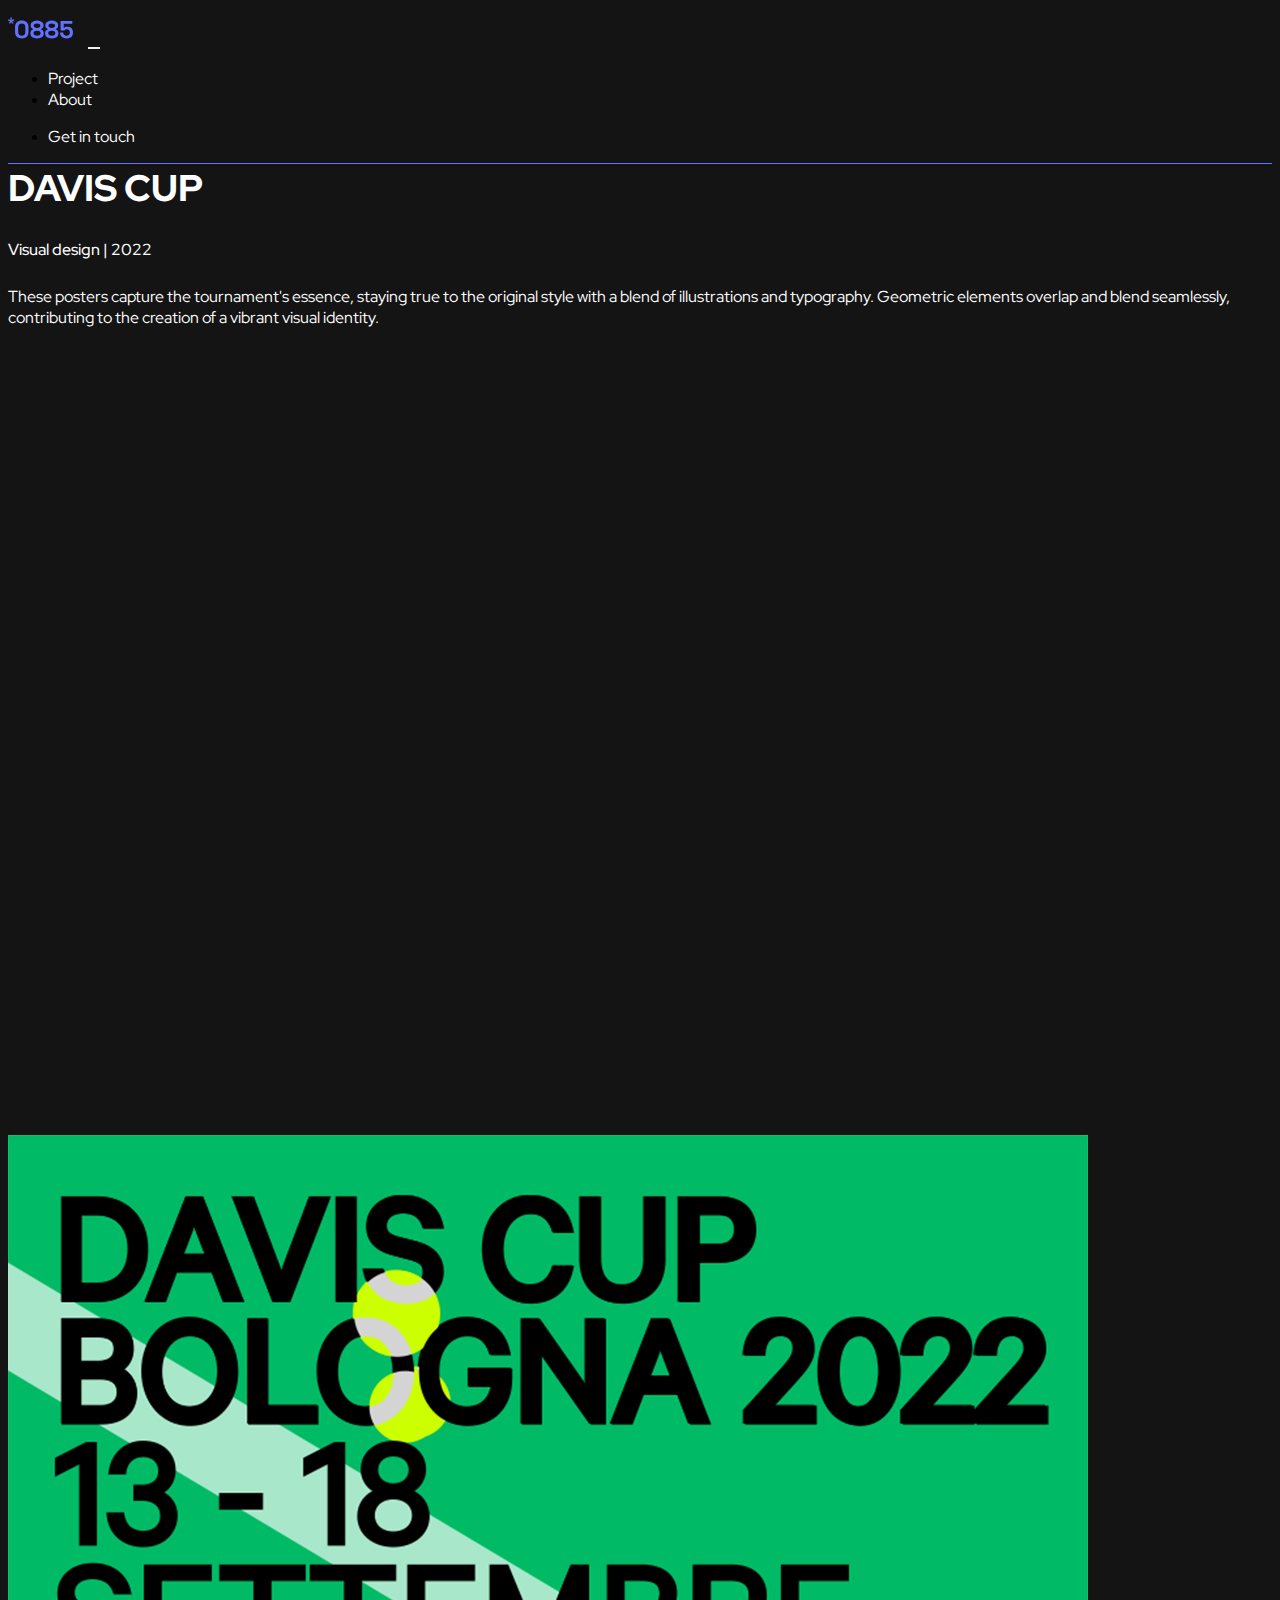
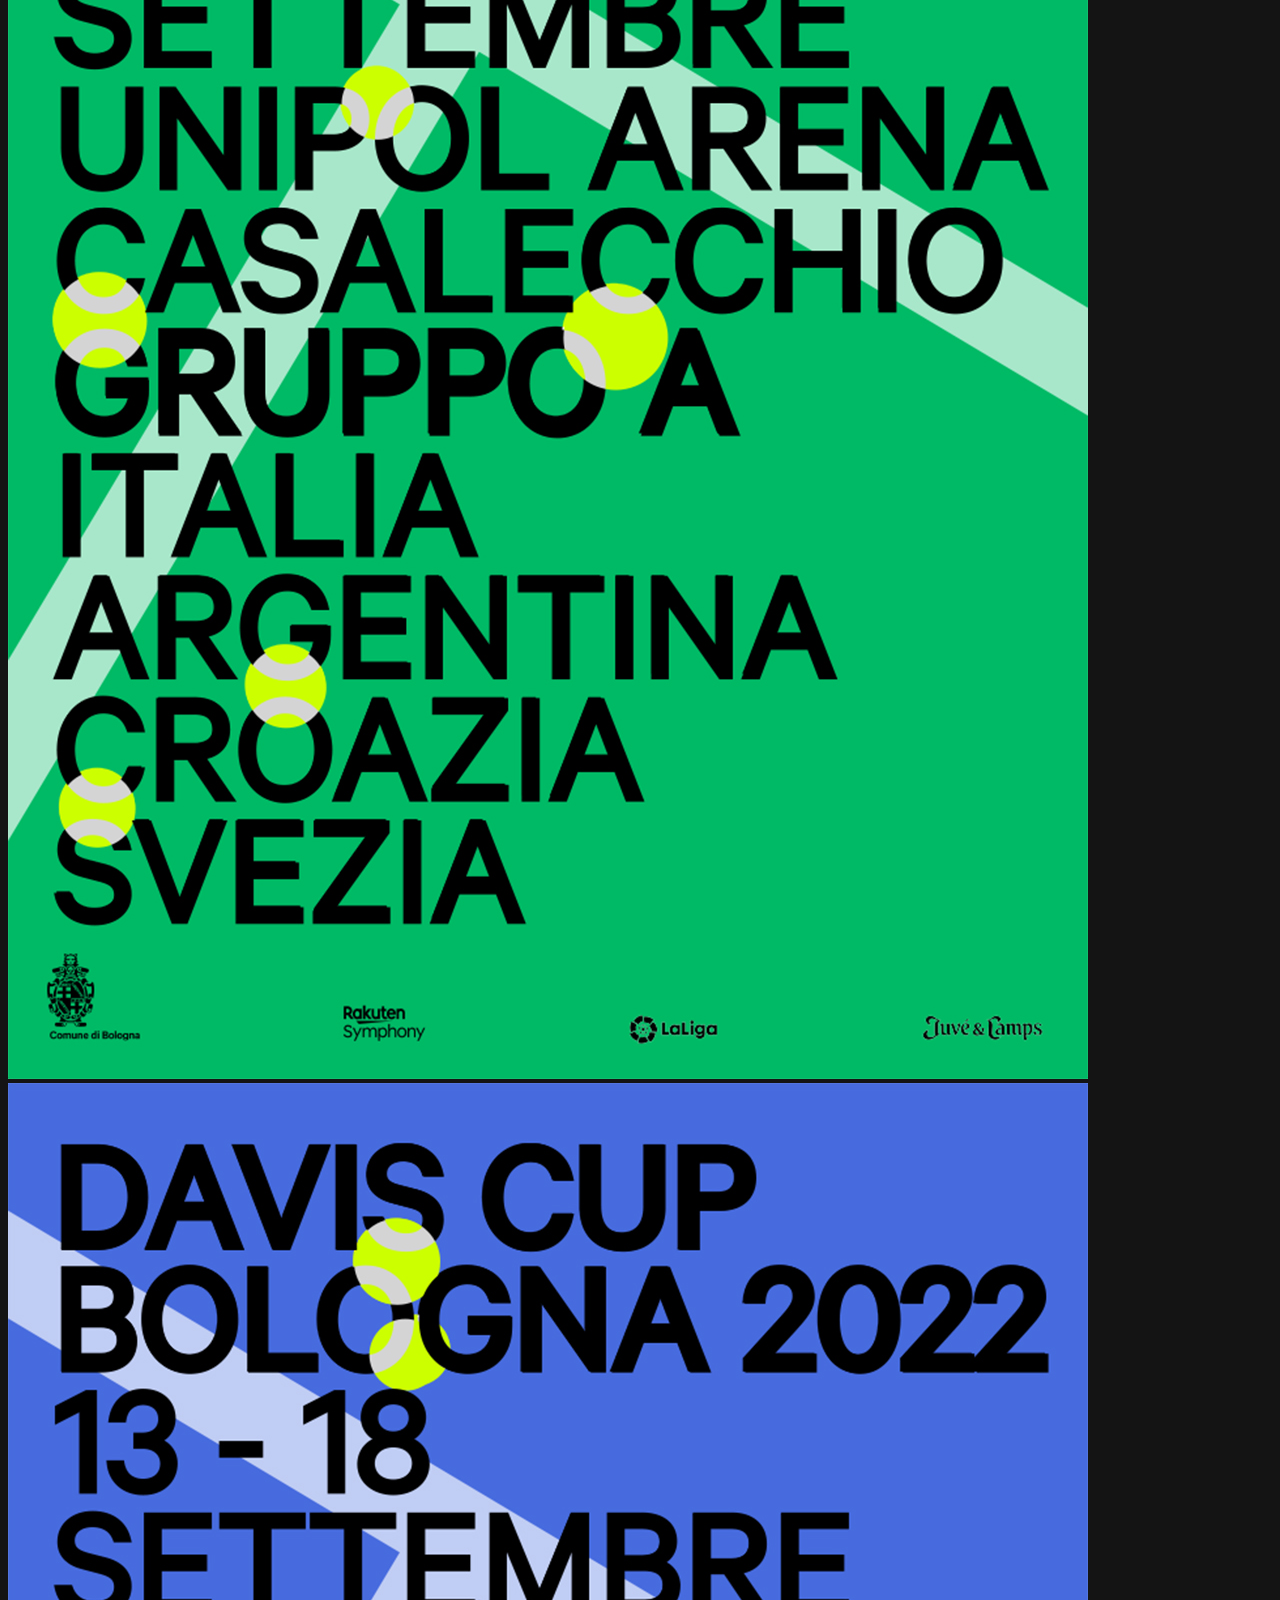
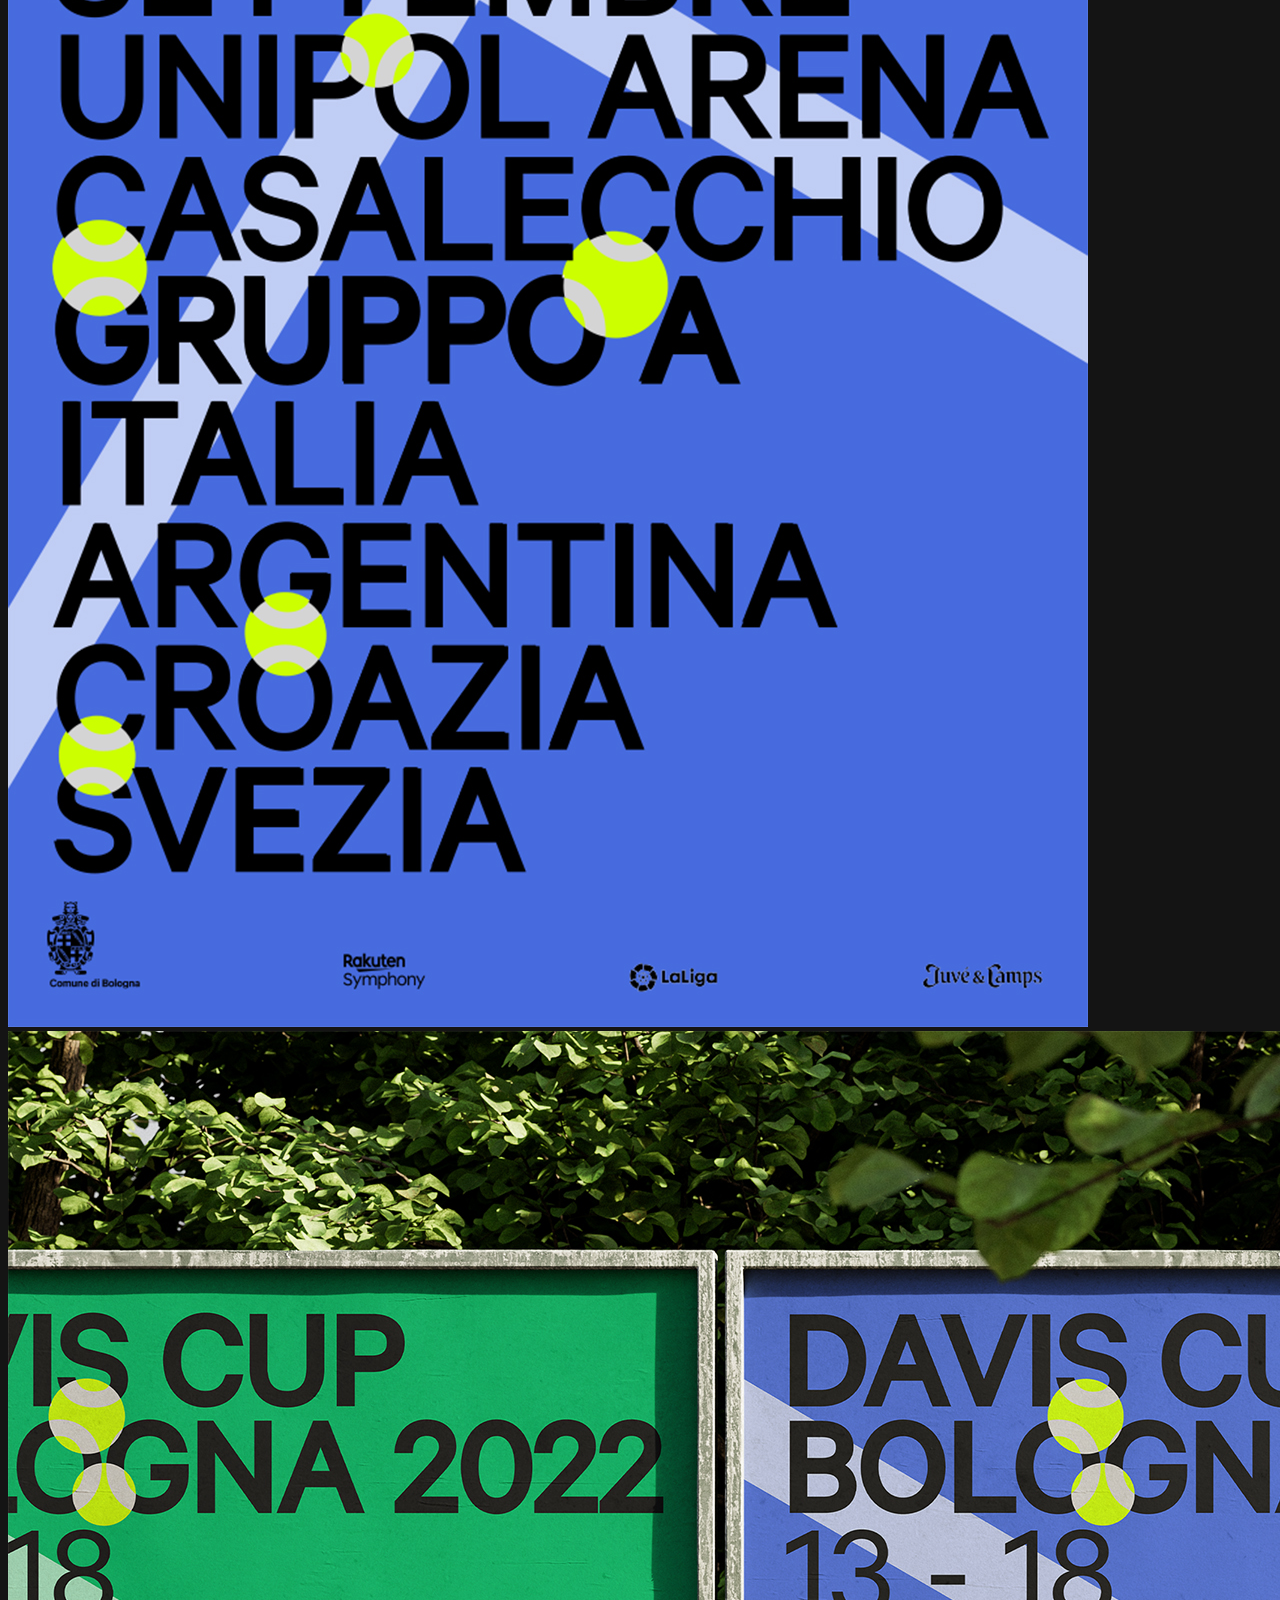
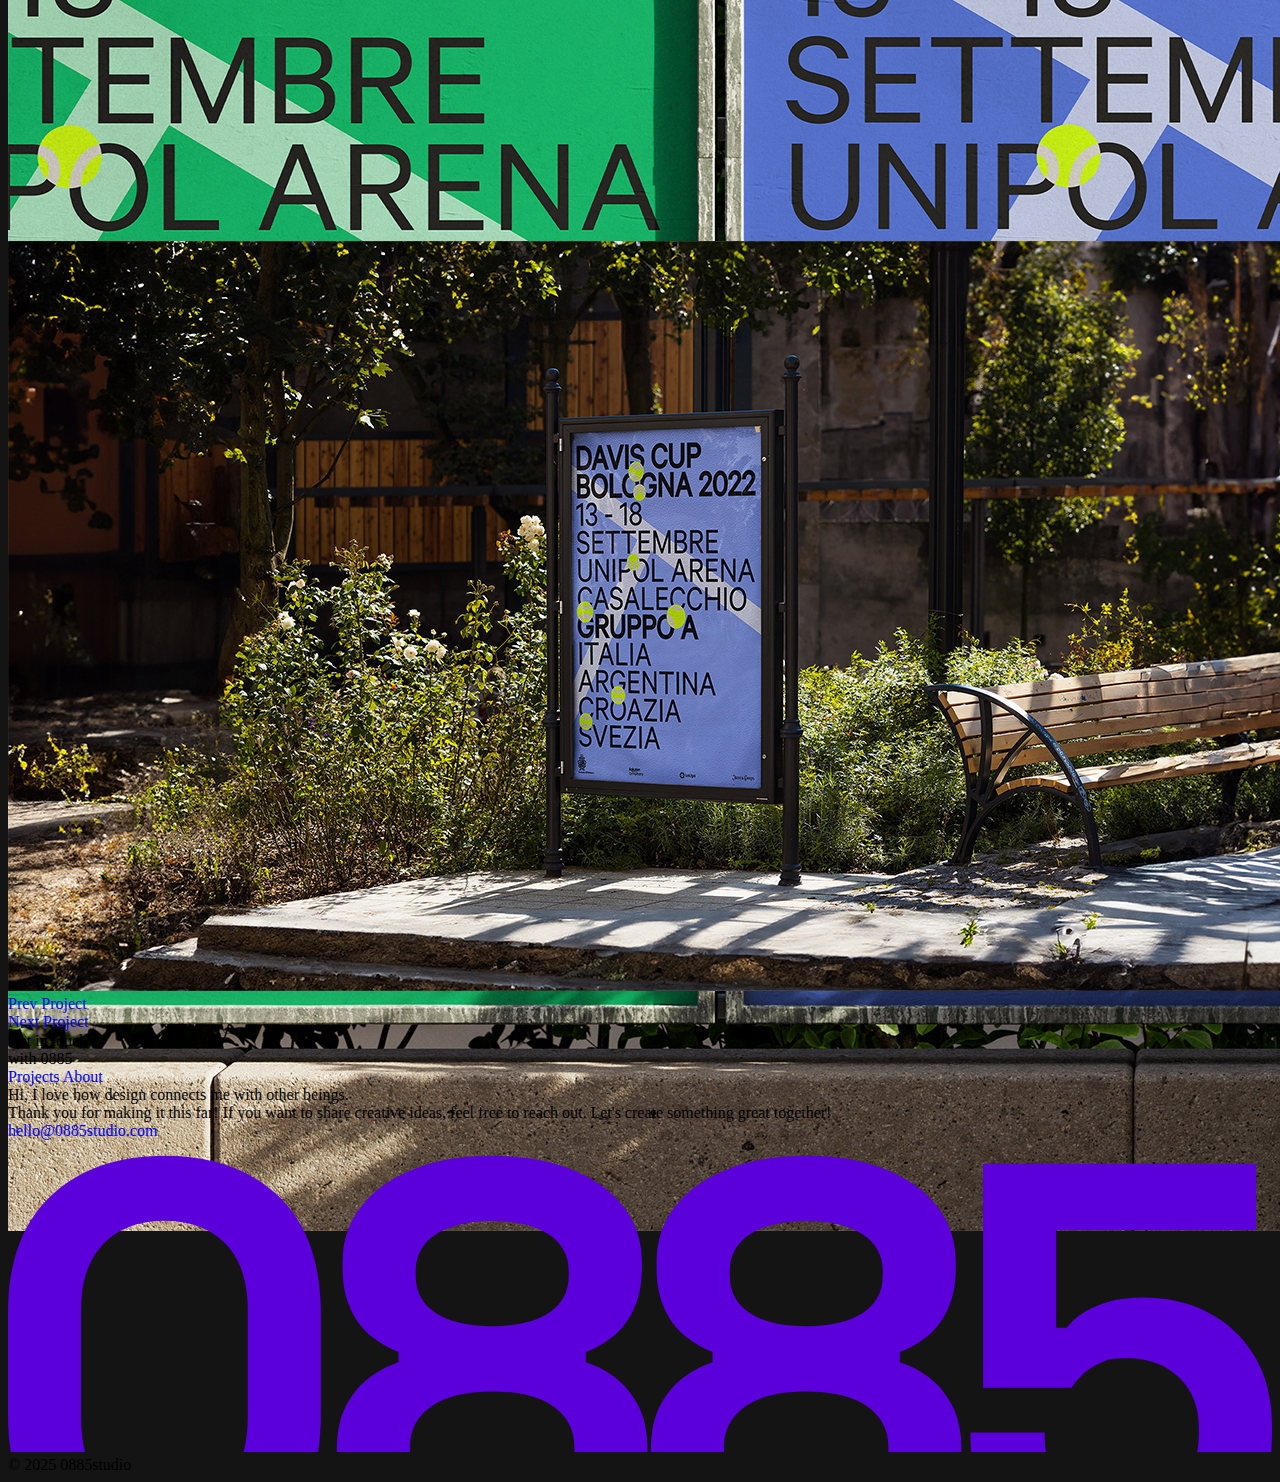
<file: daviscup.html>
<!DOCTYPE html>
<html lang="en">

<head>
    <meta charset="utf-8">
    <meta name="viewport" content="width=device-width, initial-scale=1">
    <title>0885 - Davis Cup</title>
    <meta name="description" content="Visual design project for Davis Cup - 2022">
    <meta name="keywords" content="Davis Cup, visual design, 2022, graphic design, design studio">
    <meta name="author" content="0885 studio, Sara Cannone">

    <meta property="og:type" content="website">
    <meta property="og:url" content="https://www.0885studio.com/daviscup">
    <meta property="og:title" content="0885 Studio - Davis Cup.">
    <meta property="og:description" content="Visual design project for Davis Cup - 2022">
    <meta property="og:image" content="https://0885studio.com/img/05davis.gif">


    <link href="https://cdn.jsdelivr.net/npm/bootstrap@5.3.2/dist/css/bootstrap.min.css" rel="stylesheet"
        integrity="sha384-T3c6CoIi6uLrA9TneNEoa7RxnatzjcDSCmG1MXxSR1GAsXEV/Dwwykc2MPK8M2HN" crossorigin="anonymous">
    <link rel="preconnect" href="https://fonts.googleapis.com">
    <link rel="preconnect" href="https://fonts.gstatic.com" crossorigin>
    <link href="https://fonts.googleapis.com/css2?family=Red+Hat+Display:ital,wght@0,300..900;1,300..900&display=swap"
        rel="stylesheet">
    <link
        href="https://fonts.googleapis.com/css2?family=Noto+Sans:wght@100;200;300;400;500;600;700;800;900&display=swap"
        rel="stylesheet">
    <link rel="stylesheet" href="style.css">
    <link rel="shortcut icon" type="image/x-icon" href="img/backgroundlogo.svg" alt="0885 Design Studio Logo">
</head>


<body>

    <body>
        <nav class="navbar navbar-expand-lg fixed-top">
            <div class="container-fluid">
                <a class="navbar-brand" href="index.html">
                    <img src="img/logo.svg" width="65" height="40" alt="0885studio logo">
                </a>
                <button class="navbar-toggler" type="button" data-bs-toggle="collapse"
                    data-bs-target="#navbarSupportedContent" aria-controls="navbarSupportedContent"
                    aria-expanded="false" aria-label="Toggle navigation">
                    <span class="navbar-toggler-icon"></span>
                </button>
                <div class="collapse navbar-collapse" id="navbarSupportedContent">
                    <ul class="navbar-nav ms-auto mb-2 mb-lg-0">
                        <li class="nav-item">
                            <a class="nav-link active" aria-current="page" href="index.html">Project</a>
                        </li>
                        <li class="nav-item">
                            <a class="nav-link" href="about.html">About</a>
                        </li>
                    </ul>
                    <ul class="navbar-nav ms-auto mb-2 mb-lg-0">
                        <li class="nav-item">
                            <a class="nav-link" href="mailto:hello@0885studio.com">Get in touch</a>
                        </li>
                    </ul>
                </div>
            </div>
        </nav>


        <!-- Project Info -->
        <div class="container-fluid">
            <div class="row pt-4 pt-lg-4 pt-sm-1">
                <div class="text col-xl-6 col-lg-6 col-md-6 col-sm-12">
                    <h1 class="h1">Davis Cup</h1>
                    <h5 class="h5">Visual design | 2022</h5>
                </div>

                <div class="text col-xl-6 col-lg-6 col-md-6 col-sm-12">
                    <p>These posters capture the tournament's essence, staying true to the original style with a
                        blend of illustrations and typography. Geometric elements overlap and blend seamlessly,
                        contributing to the creation of a vibrant visual identity.</p>
                </div>
            </div>
        </div>



        <div class="container-fluid py-3">
            <div class="row">
                <div class="img col-12">
                    <img src="daviscup/dv_mockup01.svg" class="img-fluid w-100 h-100 object-fit-cover" alt="Davis Cup mockup, visual design">
                </div>
            </div>
        </div>

        <div class="container-fluid">
            <div class="row g-1 pb-1">
                <div class="text-end img-daviscup1 col-xl-6 col-lg-6 col-md-6 col-sm-12">
                    <img src="daviscup/daviscup1.jpg" class="img-fluid h-100 object-fit-cover" alt="Davis Cup poster, visual design">
                </div>
                <div class="text-start  img-daviscup2 col-xl-6 col-lg-6 col-md-6 col-sm-12">
                    <img src="daviscup/daviscup2.jpg" class="img-fluid h-100 object-fit-cover" alt="Davis Cup poster, visual design">
                </div>
            </div>
        </div>



        <div class="container-fluid">
            <div class="row g-1">
                <div class="img col-xl-8 col-lg-8 col-md-8 col-sm-12">
                    <img src="img/08_daviscup.jpg" class="img-fluid w-100 object-fit-cover" alt="Davis Cup mockup, visual design">
                </div>
                <div class="img col-12">
                    <img src="daviscup/daviscup-mockup02.jpg" class="img-fluid w-100 object-fit-cover" alt="Davis Cup mockup, visual design">
                </div>
            </div>
        </div>       


    <div class="container-fluid pt-3 pb-5">
        <div class="row">
            <div class="col-6 d-flex justify-content-start">
                <a href="manne.html" class="h4">Prev Project</a>
            </div>
            <div class="col-6 d-flex justify-content-end">
                <a href="insightintogrids.html" class="h4">Next Project</a>
            </div>
        </div>
    </div>

<!-- Footer -->
<footer class="footer pt-3 mt-5">
    <div class="container-fluid">
        <div class="row align-items-center">
            <div class="col-xl-8 col-lg-8 col-md-7 col-sm-12 py-1">
                <div class="footer-title">Get in touch</br> with 0885</div>
            </div>
            <div class="col-xl-4 col-lg-4 col-md-5 col-sm-12 py-1 d-flex justify-content-lg-end justify-content-md-end justify-content-sm-start flex-md-row flex-sm-row flex-column">
                <a href="index.html" class="footer-description d-block me-3">Projects</a>
                <a href="about.html" class="footer-description d-block">About</a>
            </div>
        </div>
    </div>

    <div class="container-fluid space">
        <div class="row">
            <div class="col-md-4 col-sm-12 footer-description mb-2">
                Hi, I love how design connects me with other beings. <br /> Thank you for making it this far! If you want
                to share creative ideas, feel free to reach out. Let's create something great together!
            </div>
            <div class="col-md-8 col-sm-12 d-flex align-items-end justify-content-end">
                <div class="footer-title w-100 text-md-end text-sm-center">
                    <a href="mailto:hello@0885studio.com" class="footer-title">hello@0885studio.com</a>
                </div>
            </div>
        </div>
    </div>

    <div class="container-fluid">
        <div class="img position-relative">
            <img src="img/footer.svg" class="img-fluid footer-image" alt="Footer Image">
            <div class="copyright-text">
                © 2025 0885studio
            </div>
        </div>
    </div>
</footer>

    </body>

    <script src="https://code.jquery.com/jquery-3.7.1.min.js"
        integrity="sha256-/JqT3SQfawRcv/BIHPThkBvs0OEvtFFmqPF/lYI/Cxo=" crossorigin="anonymous"></script>
    <script src="https://cdn.jsdelivr.net/npm/bootstrap@5.3.2/dist/js/bootstrap.bundle.min.js"
        integrity="sha384-C6RzsynM9kWDrMNeT87bh95OGNyZPhcTNXj1NW7RuBCsyN/o0jlpcV8Qyq46cDfL"
        crossorigin="anonymous"></script>
    <script src="index.js"></script>

</html>
</file>
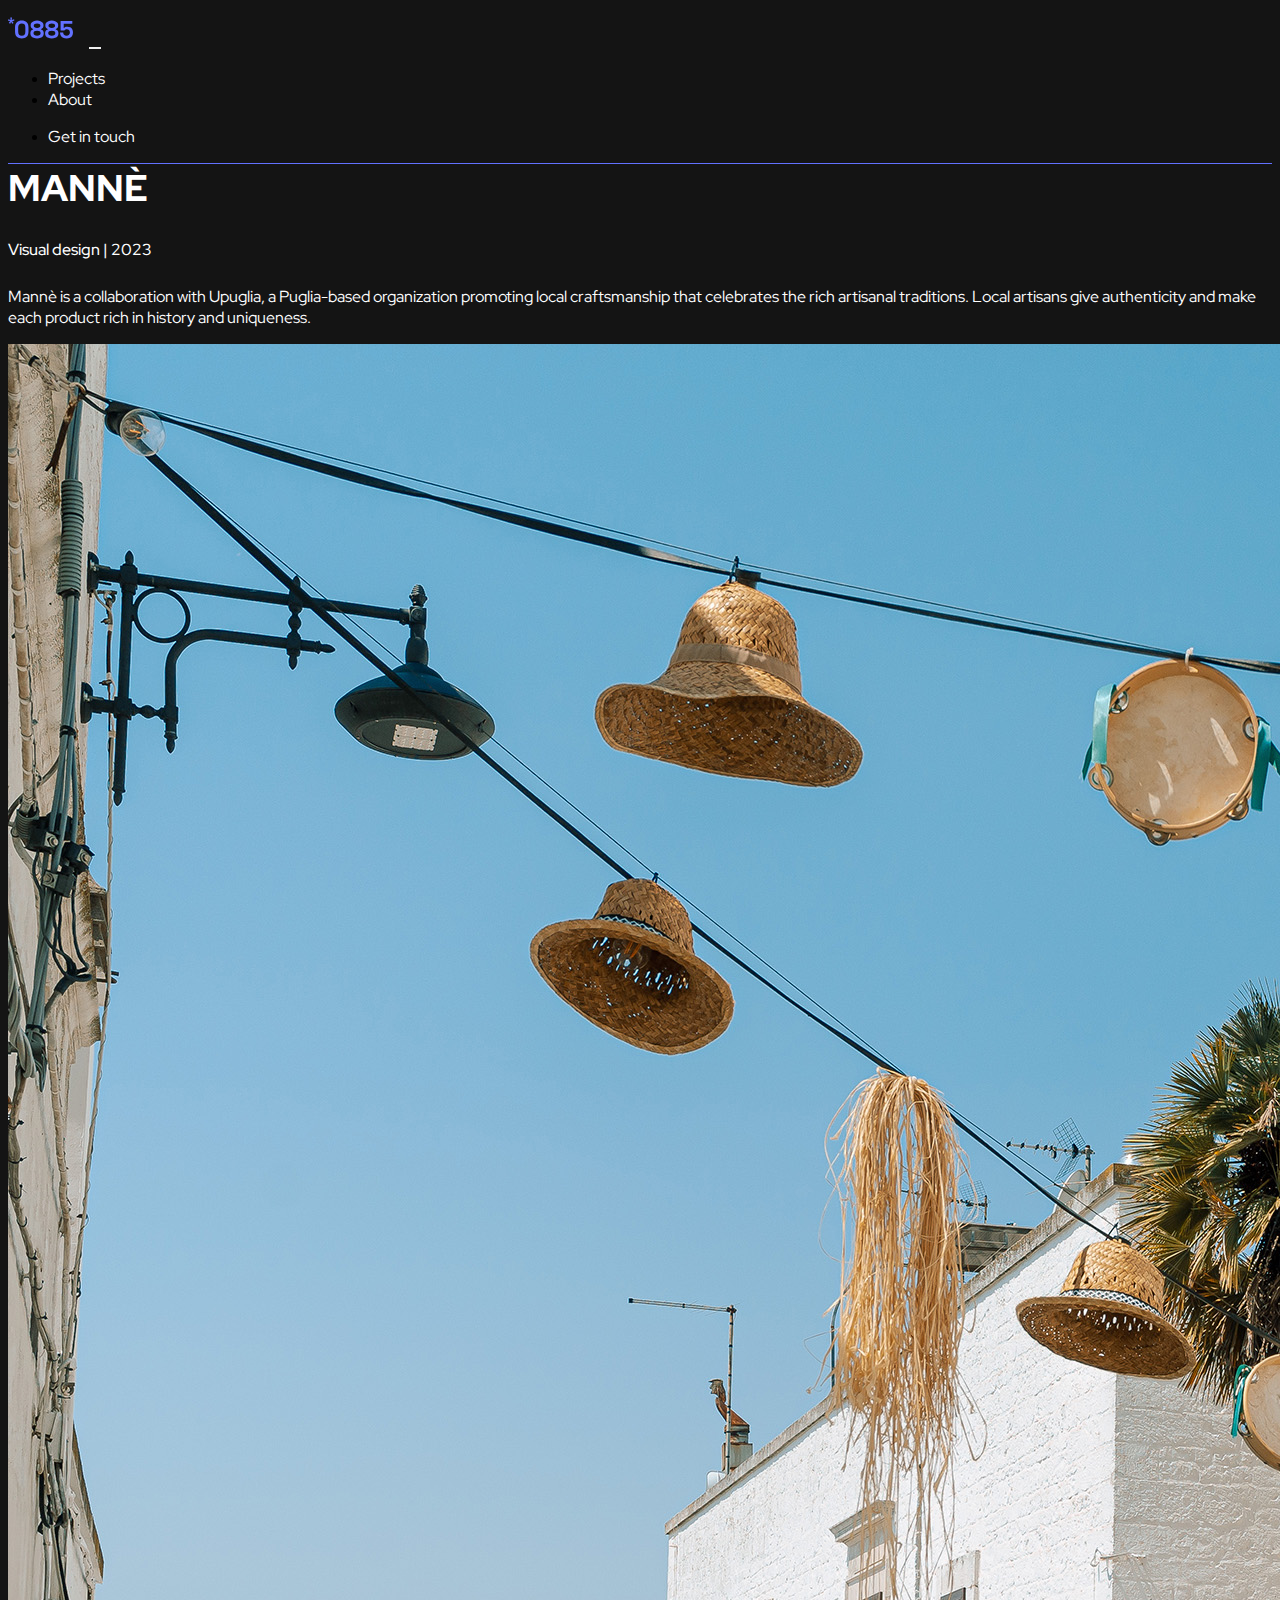
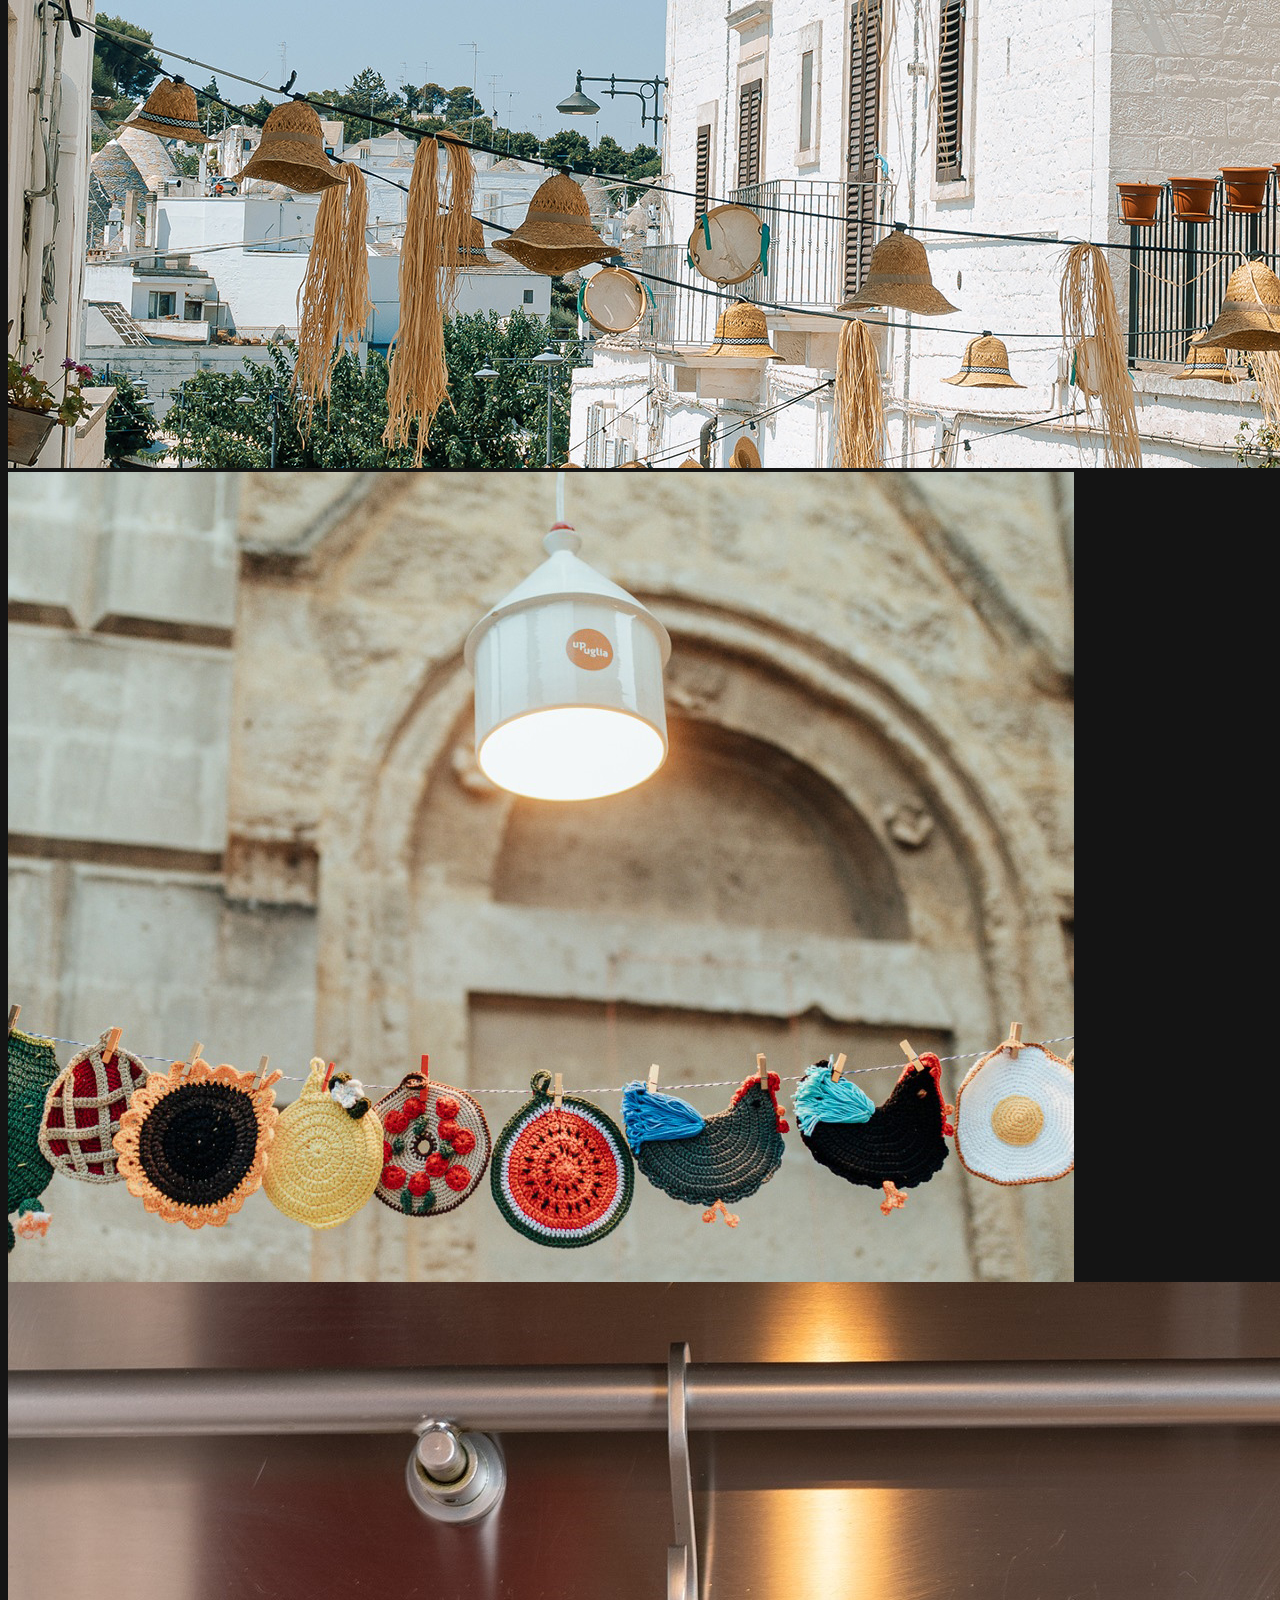
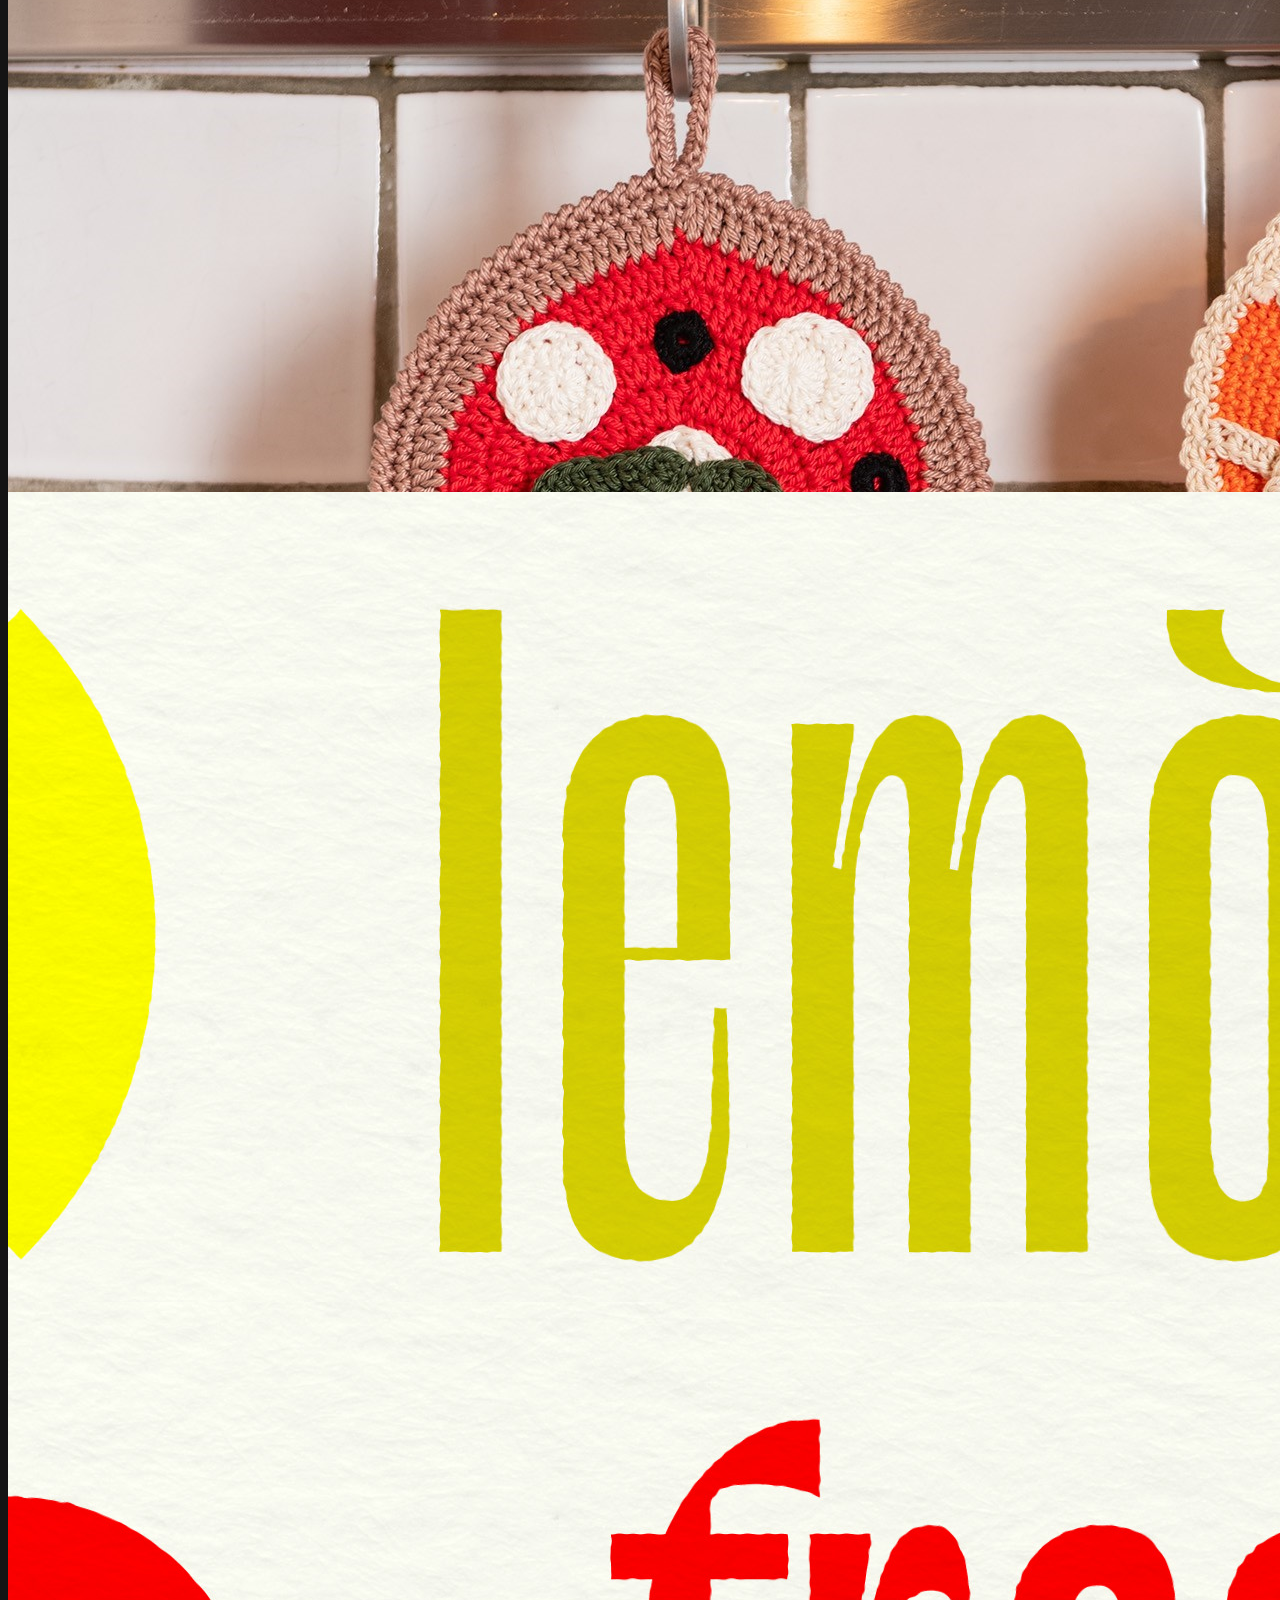
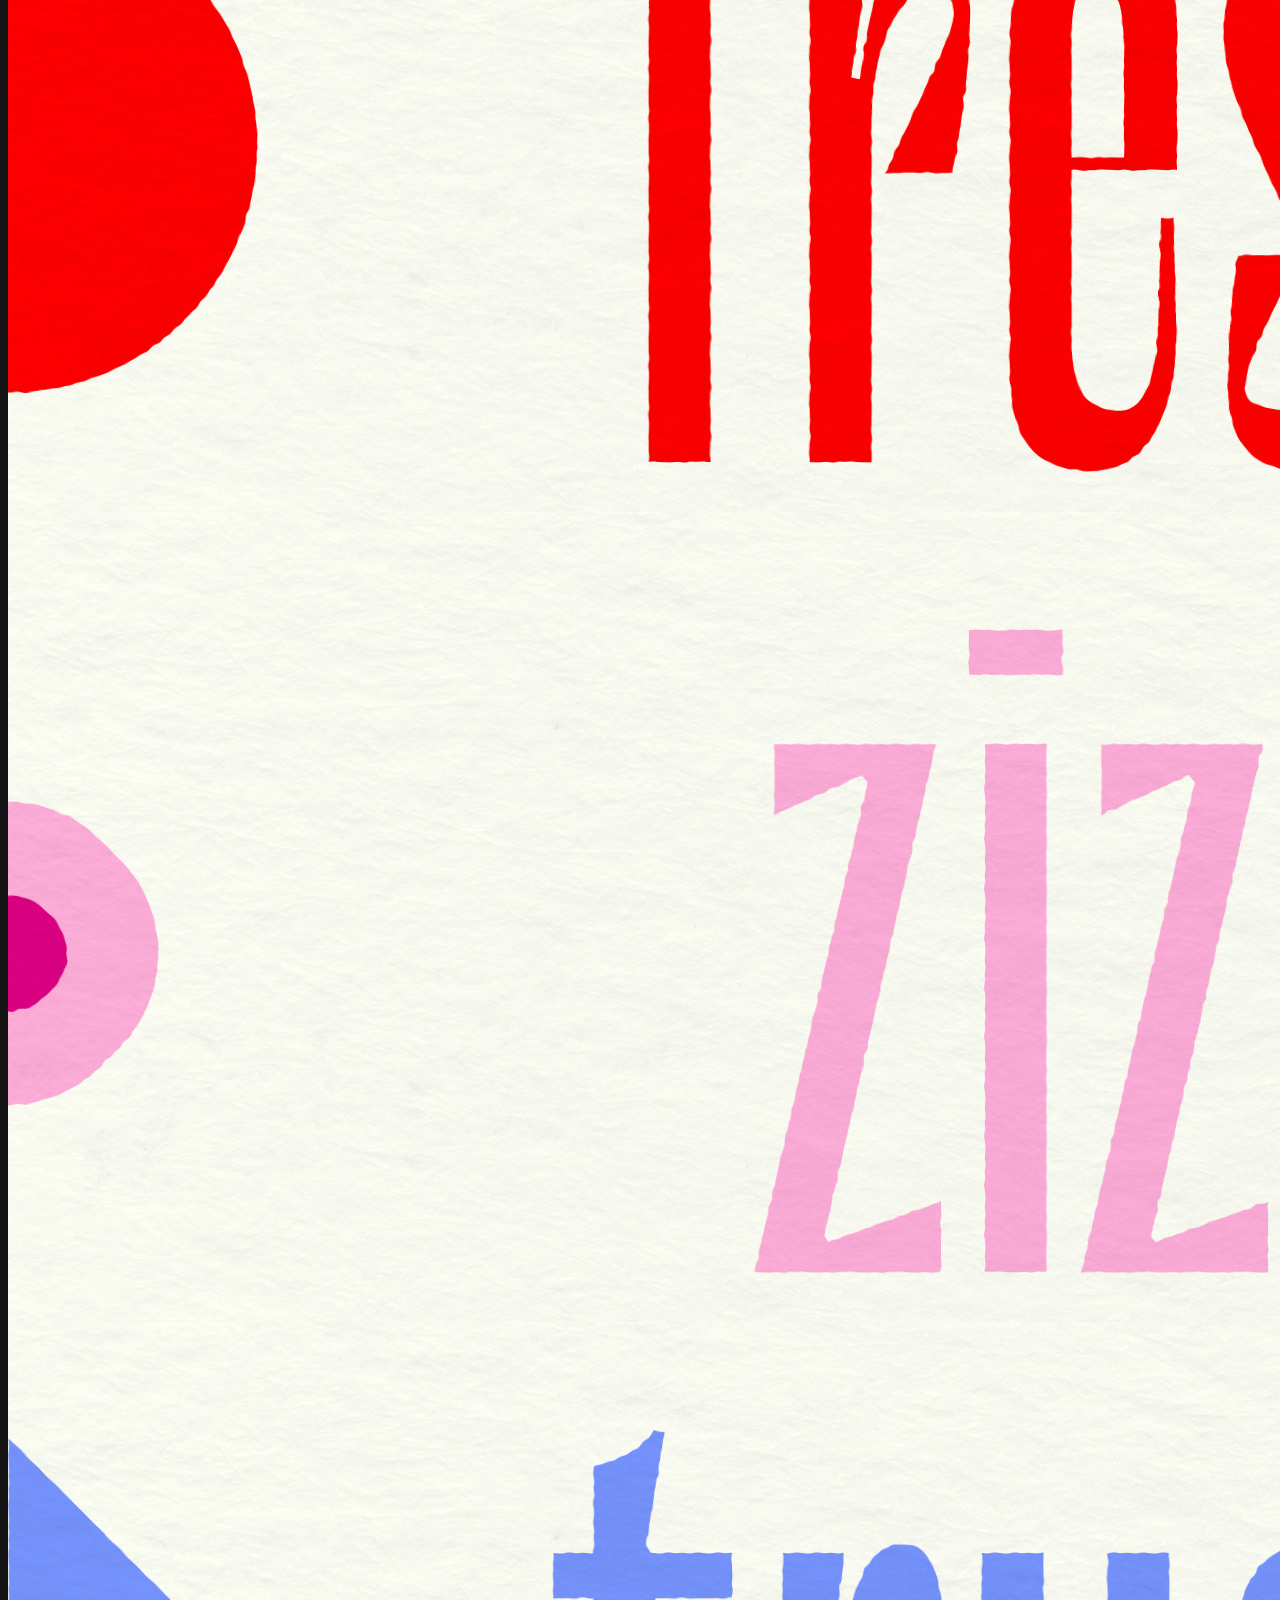
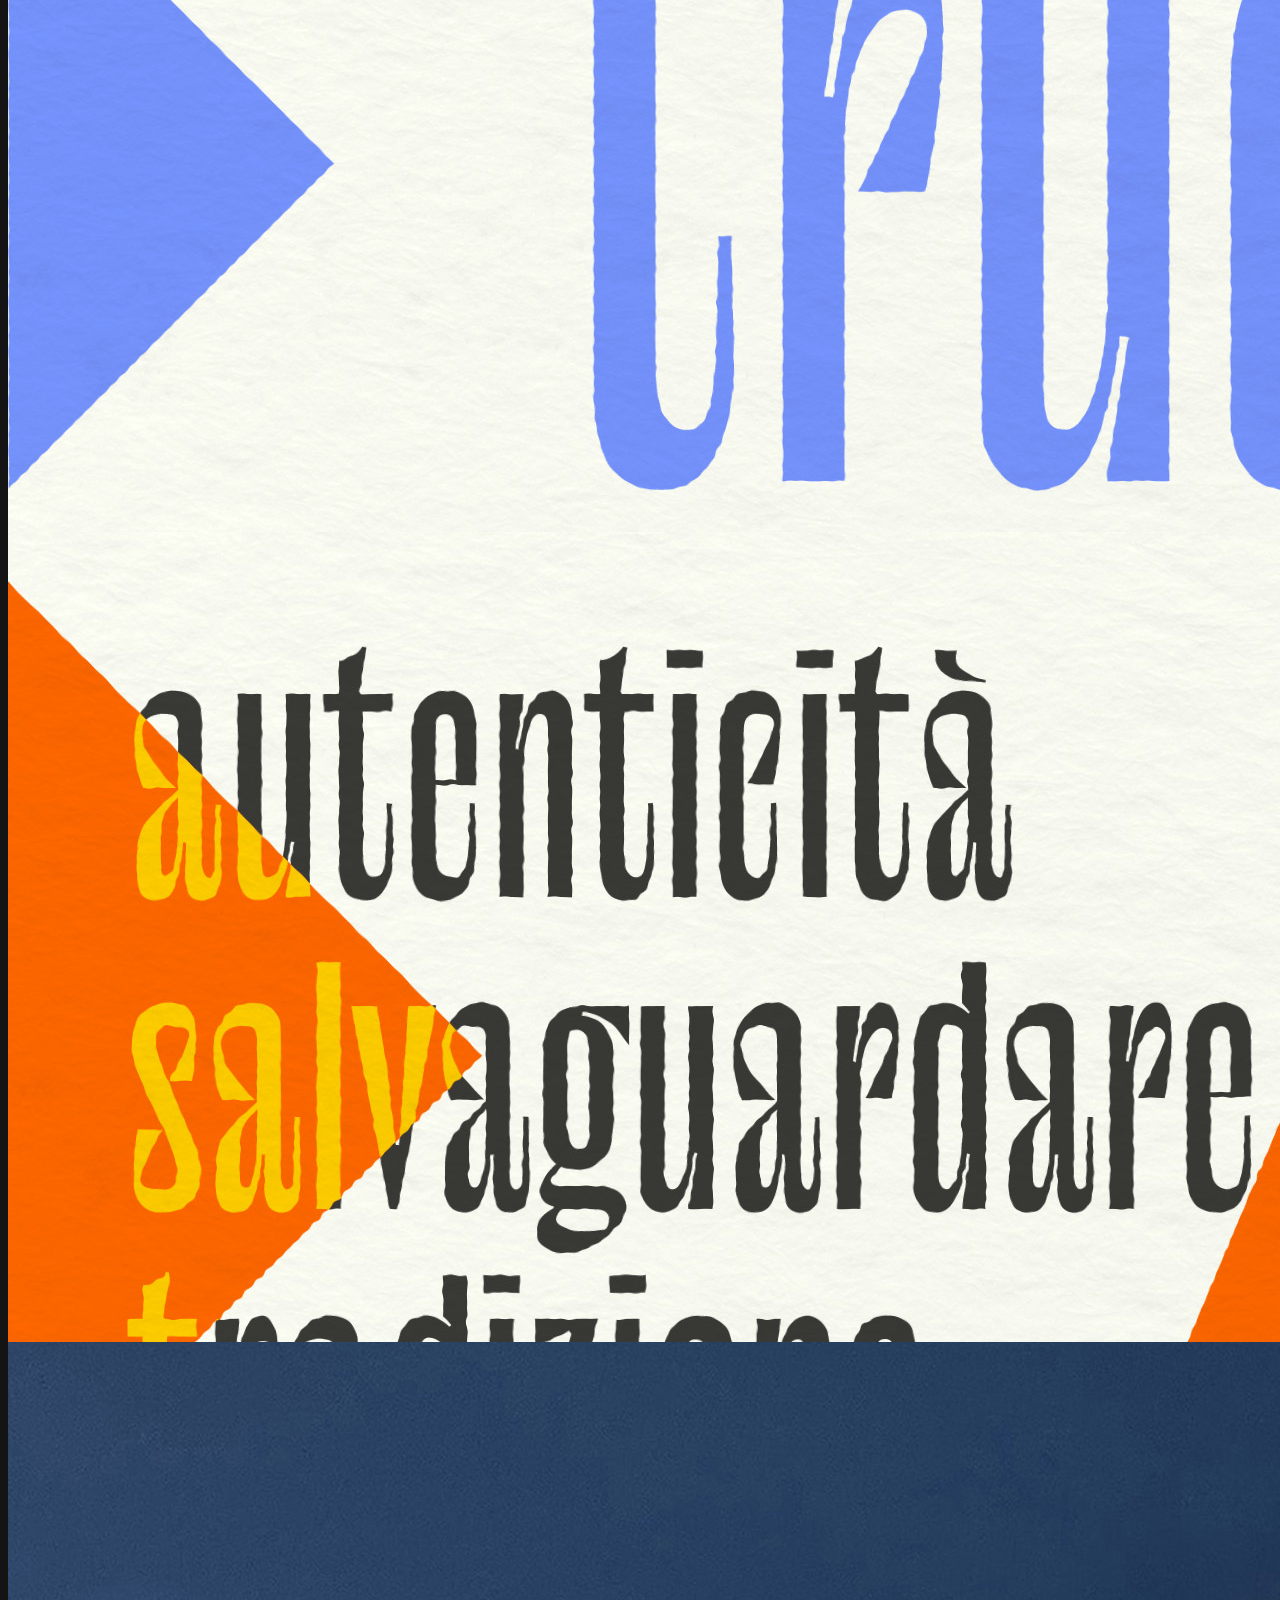
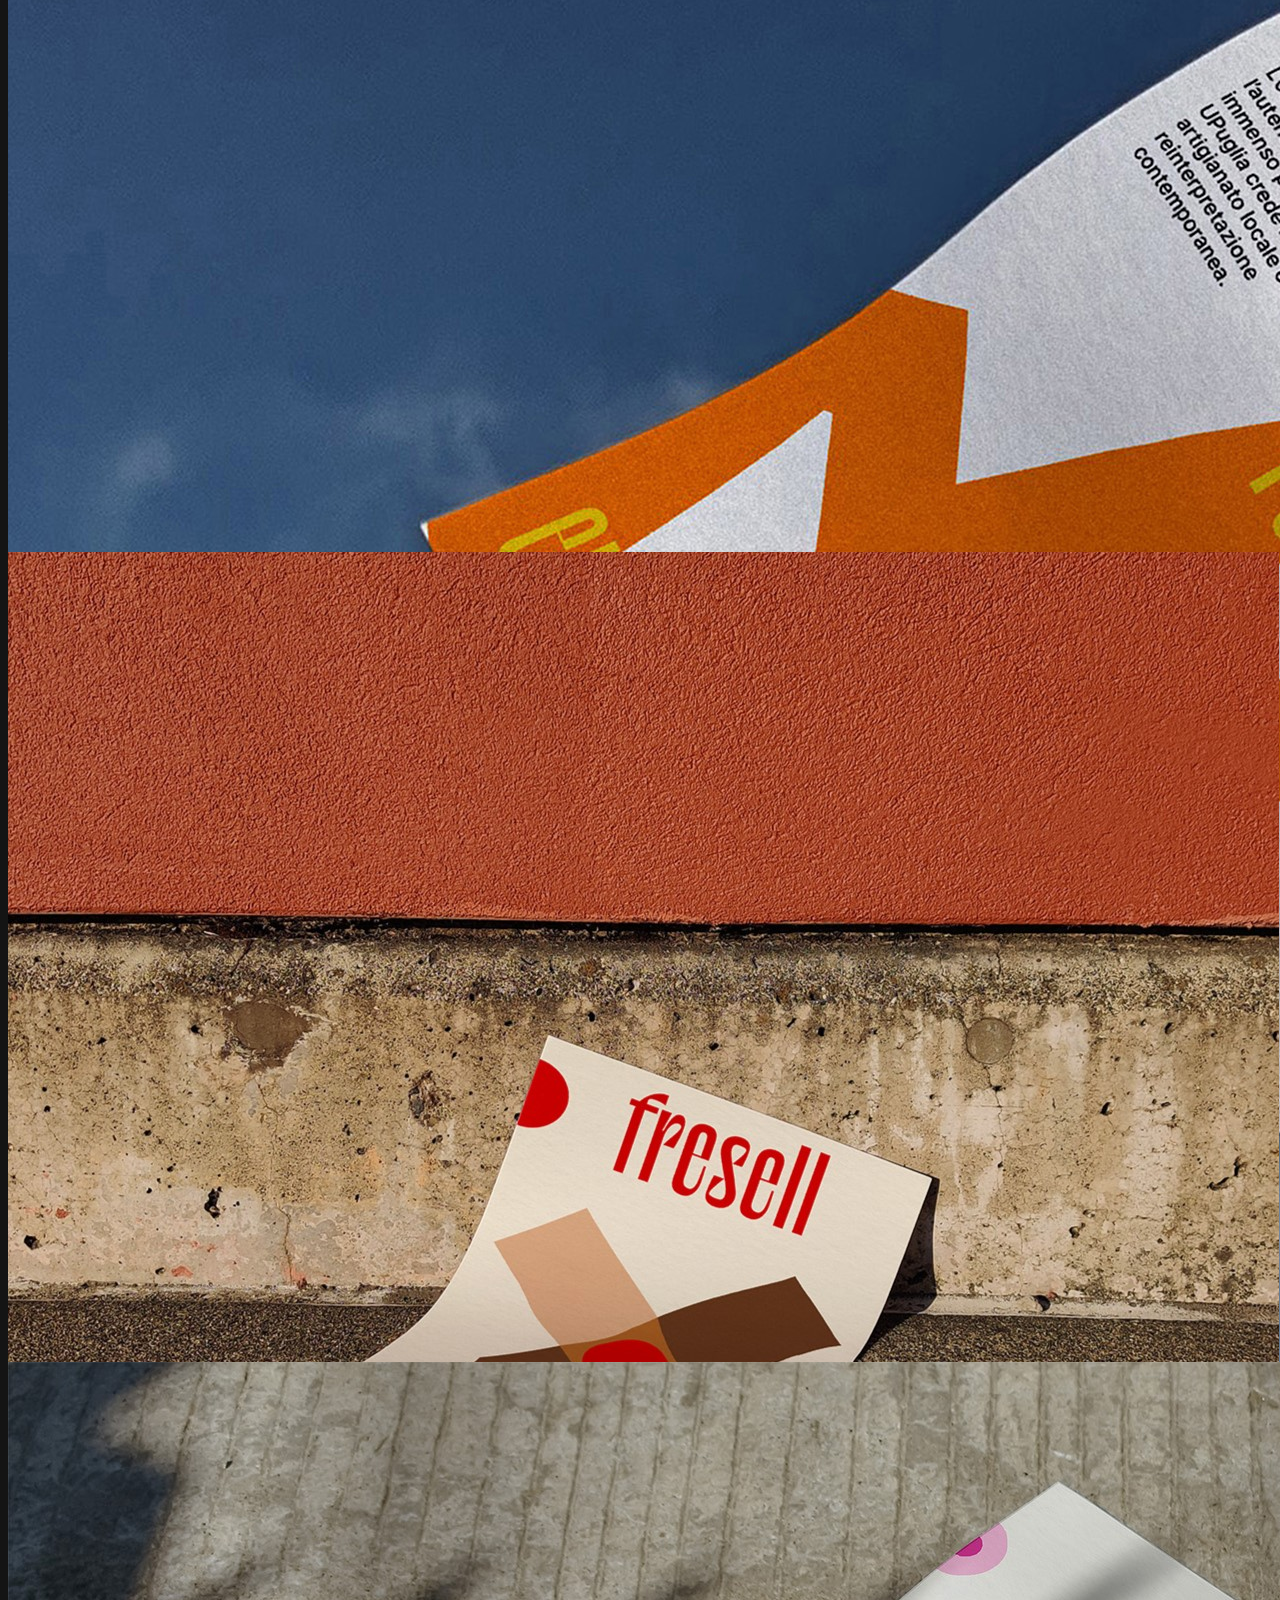
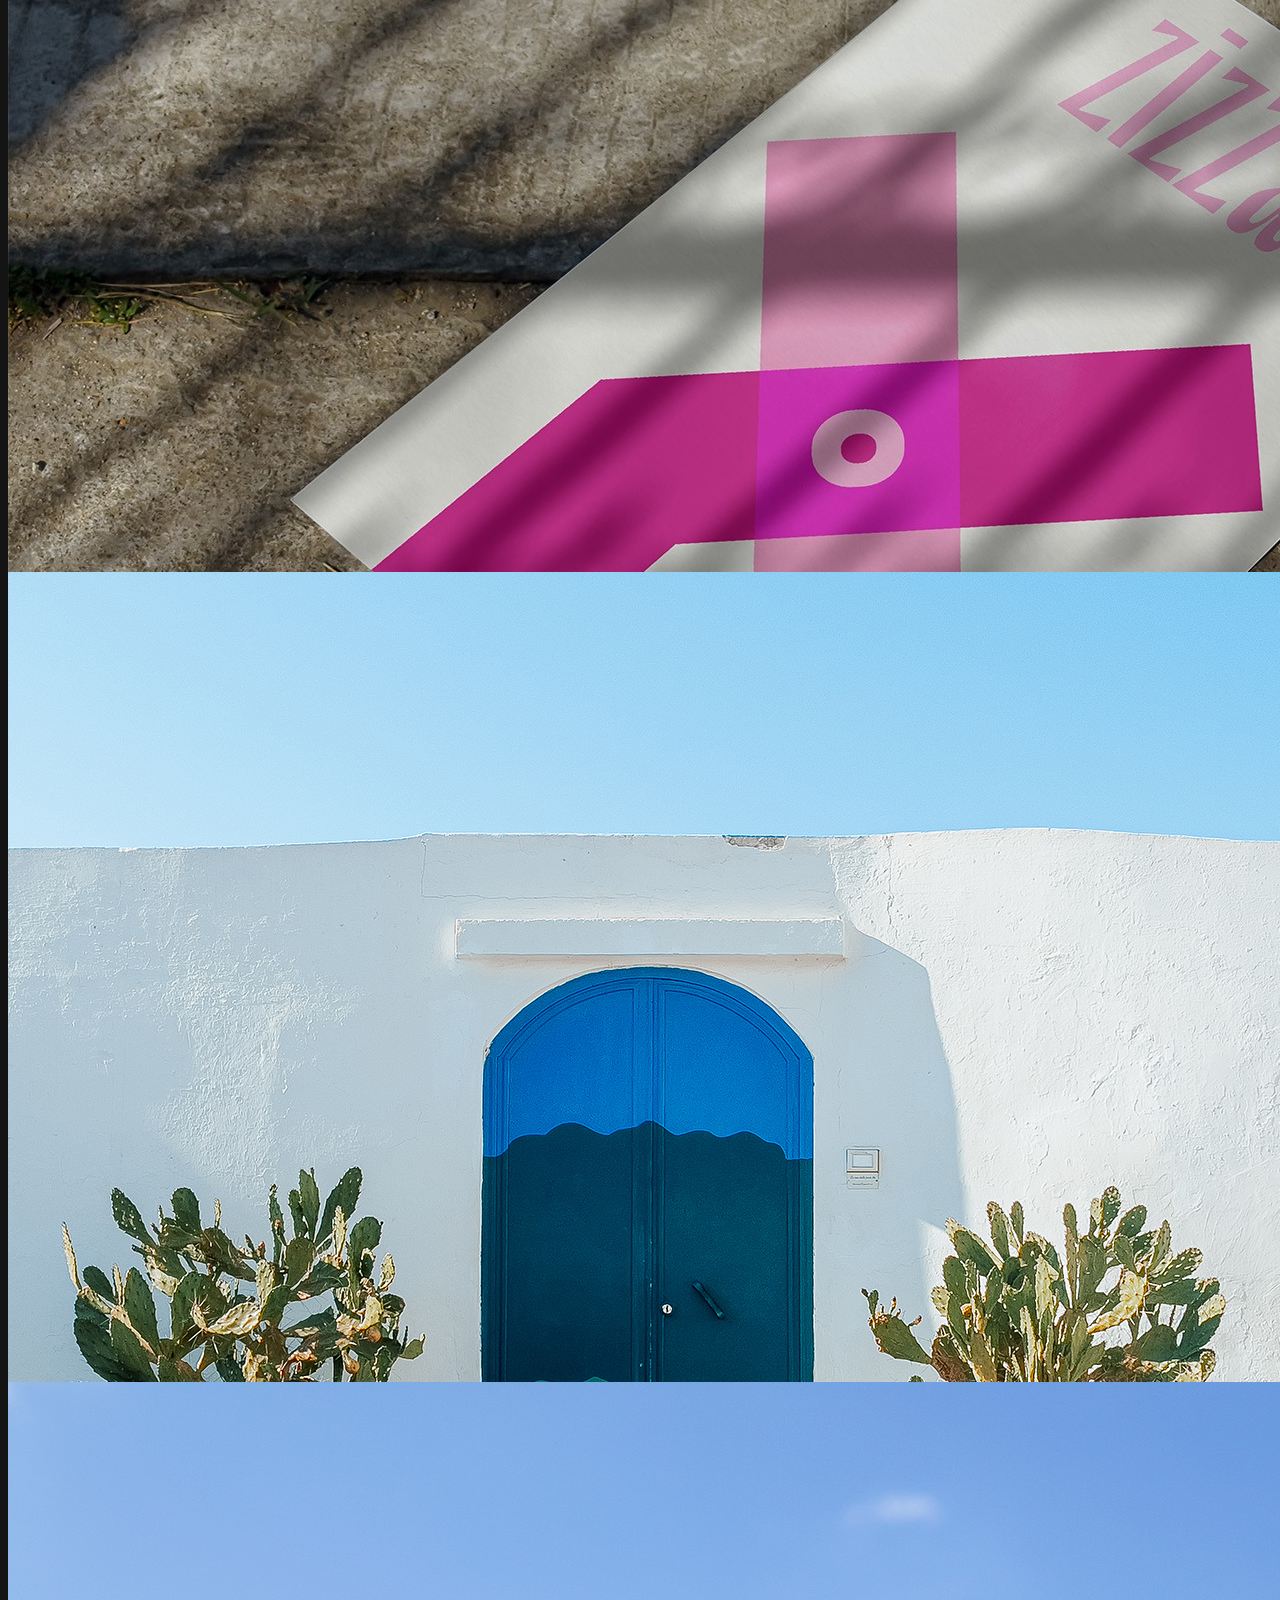
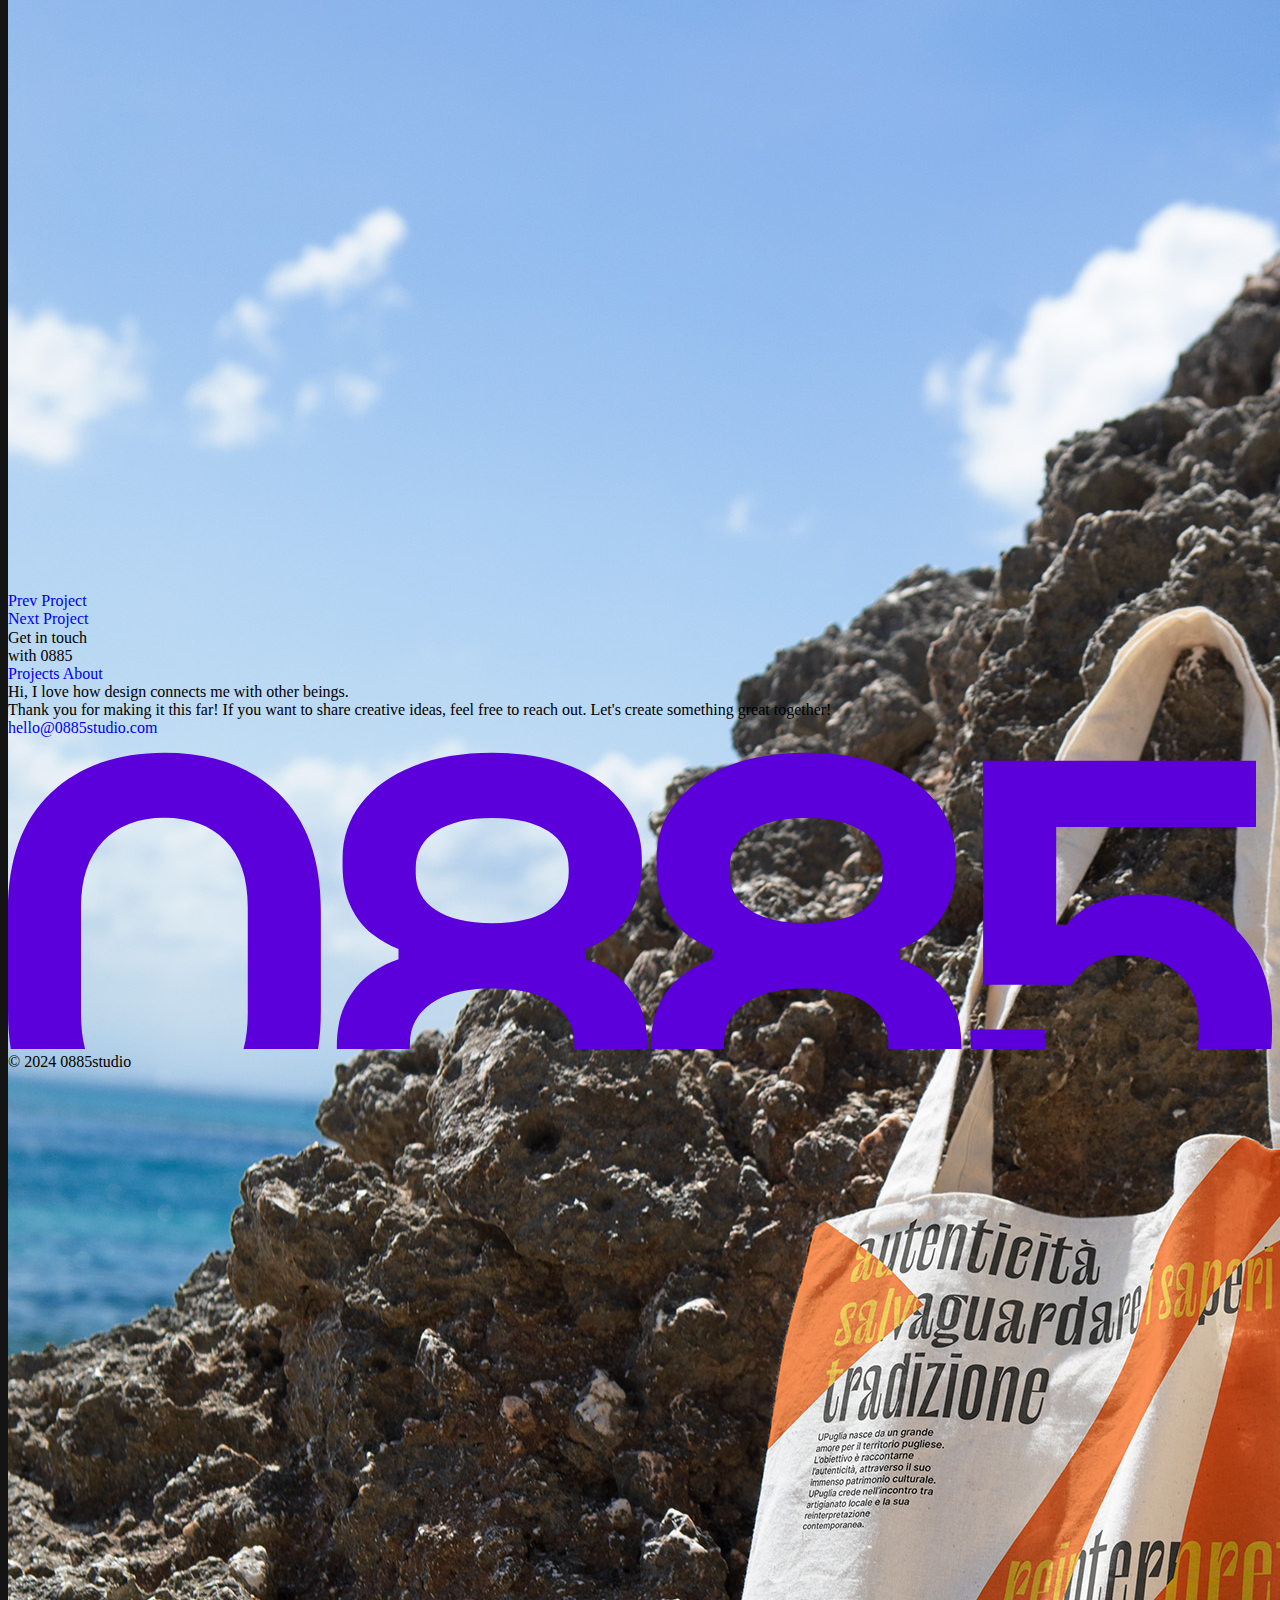
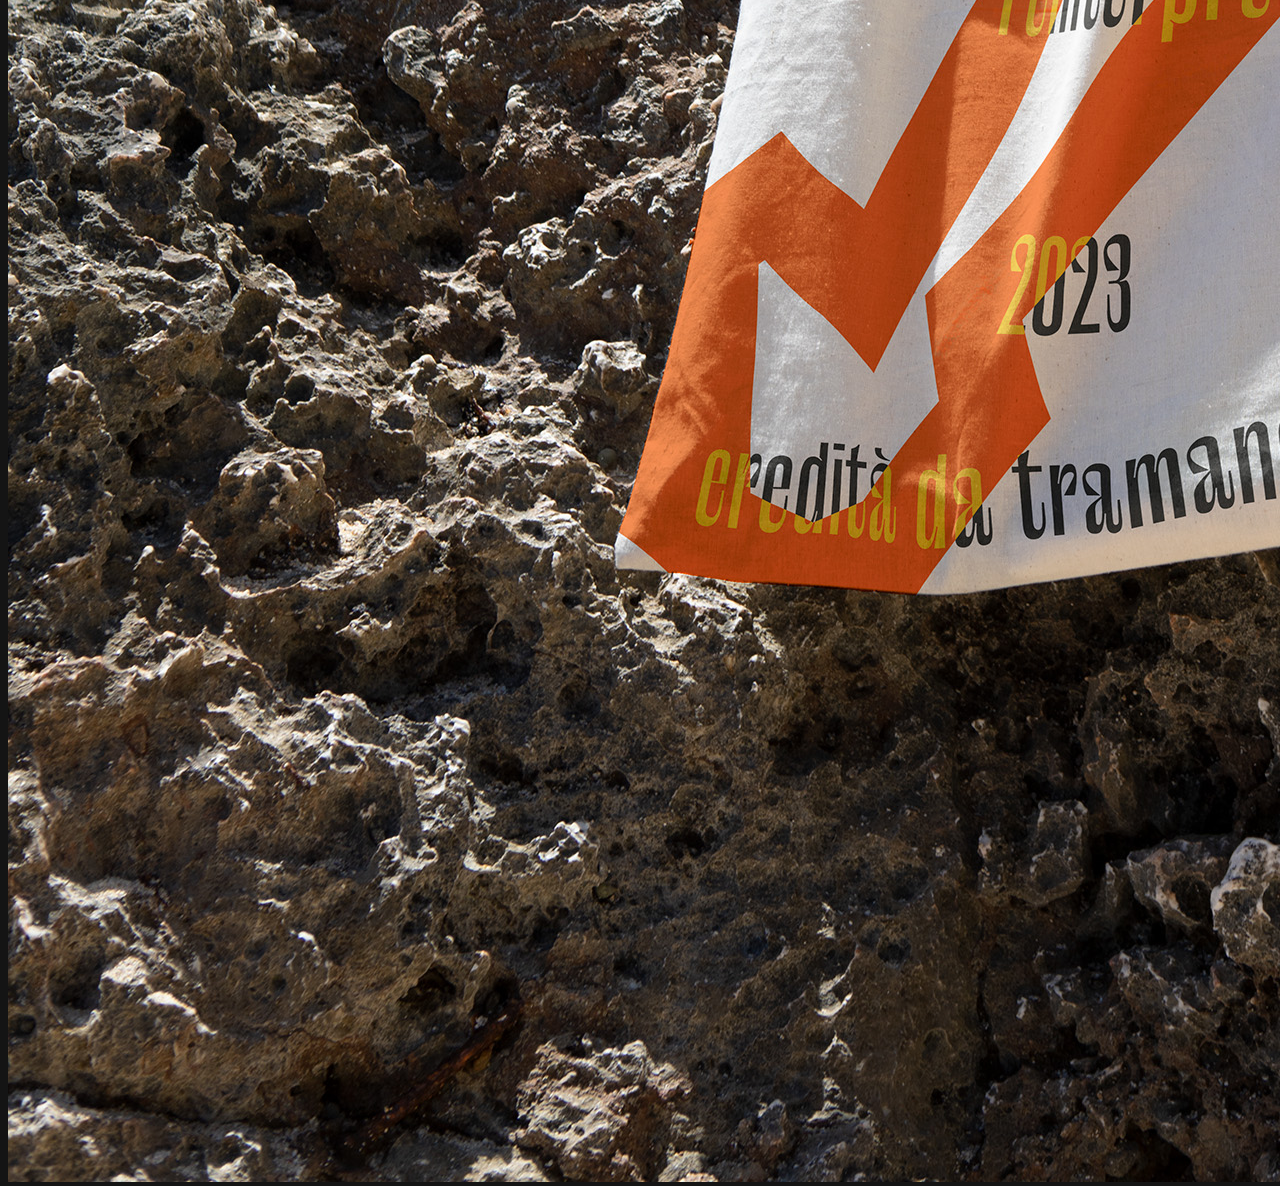
<file: manne.html>
<!DOCTYPE html>
<html lang="en">

<head>
    <meta charset="utf-8">
    <meta name="viewport" content="width=device-width, initial-scale=1">
    <title>0885 - Mannè</title>
    <meta name="description" content="Visual design project for Mannè in collaboration with Upuglia - 2023">
    <meta name="keywords" content="Mannè, visual design, Upuglia, Puglia, local craftsmanship, 2023, artisanal traditions">
    <meta name="author" content="0885 studio, Sara Cannone">

    <meta property="og:type" content="website">
    <meta property="og:url" content="https://www.0885studio.com/manne">
    <meta property="og:title" content="0885 Studio - Mannè">
    <meta property="og:description" content="Visual design project for Mannè in collaboration with Upuglia - 2023">
    <meta property="og:image" content="https://0885studio.com/img/07_upuglia.jpg">

    <link href="https://cdn.jsdelivr.net/npm/bootstrap@5.3.2/dist/css/bootstrap.min.css" rel="stylesheet"
        integrity="sha384-T3c6CoIi6uLrA9TneNEoa7RxnatzjcDSCmG1MXxSR1GAsXEV/Dwwykc2MPK8M2HN" crossorigin="anonymous">
    <link rel="preconnect" href="https://fonts.googleapis.com">
    <link rel="preconnect" href="https://fonts.gstatic.com" crossorigin>
    <link href="https://fonts.googleapis.com/css2?family=Red+Hat+Display:ital,wght@0,300..900;1,300..900&display=swap"
        rel="stylesheet">
    <link rel="stylesheet" href="style.css">
    <link rel="shortcut icon" type="image/x-icon" href="img/backgroundlogo.svg" alt="0885 Design Studio Logo">
</head>

<body>
    <nav class="navbar navbar-expand-lg fixed-top">
        <div class="container-fluid">
            <a class="navbar-brand" href="index.html">
                <img src="img/logo.svg" width="65" height="40" alt="0885studio logo">
            </a>
            <button class="navbar-toggler" type="button" data-bs-toggle="collapse"
                data-bs-target="#navbarSupportedContent" aria-controls="navbarSupportedContent"
                aria-expanded="false" aria-label="Toggle navigation">
                <span class="navbar-toggler-icon"></span>
            </button>
            <div class="collapse navbar-collapse" id="navbarSupportedContent">
                <ul class="navbar-nav ms-auto mb-2 mb-lg-0">
                    <li class="nav-item">
                        <a class="nav-link active" aria-current="page" href="index.html">Projects</a>
                    </li>
                    <li class="nav-item">
                        <a class="nav-link" href="about.html">About</a>
                    </li>
                </ul>
                <ul class="navbar-nav ms-auto mb-2 mb-lg-0">
                    <li class="nav-item">
                        <a class="nav-link" href="mailto:hello@0885studio.com">Get in touch</a>
                    </li>
                </ul>
            </div>
        </div>
    </nav>
    

    <!-- Project Info -->

    <div class="container-fluid">
        <div class="row pt-4">
            <div class="text col-xl-6 col-lg-6 col-md-6 col-sm-12">
                <h1 class="h1">Mannè</h1>
                <h5 class="h5">Visual design | 2023</h5>
            </div>

            <div class="text col-xl-6 col-lg-6 col-md-6 col-sm-12 pb-4">
                <p>Mannè is a collaboration with Upuglia, a Puglia-based organization promoting local
                    craftsmanship that celebrates the rich artisanal traditions. Local artisans give authenticity and
                    make each product rich in history and uniqueness.</p>
            </div>
        </div>
    </div>


    <div class="container-fluid">
        <div class="row">
            <div class="img-fluid start col-12">
                <img src="manne/01.jpg" class="img-fluid w-100 h-100 object-fit-cover" alt="Matteo Ferrari Photo">
            </div>
        </div>
    </div>

    <div class="container-fluid">
        <div class="row g-1 py-1">
            <div class="img col-xl-6 col-lg-6 col-md-6 col-sm-12">
                <img src="manne/02.jpg" class="img-fluid w-100 h-100 object-fit-cover" alt="Potholders Upuglia">
            </div>
            <div class="img col-xl-6 col-lg-6 col-md-6 col-sm-12">
                <img src="manne/03.jpg" class="img-fluid w-100 h-100 object-fit-cover" alt="Potholders Upuglia">
            </div>
        </div>
    </div>

    <div class="container-fluid">
        <div class="row g-1">
            <div class="img col-xl-3 col-lg-3 col-md-6 col-sm-12 d-flex align-items-center justify-content-center">
                <img src="manne/flyer1.jpg" class="img-fluid h-100 object-fit-cover" alt="Lemoune flyer">
            </div>

            <div class="img col-xl-3 col-lg-3 col-md-6 col-sm-12 d-flex align-items-center justify-content-center">
                <img src="manne/flyer2.jpg" class="img-fluid h-100 object-fit-cover" alt="Fresell flyer">
            </div>

            <div class="img col-xl-3 col-lg-3 col-md-6 col-sm-12 d-flex align-items-center justify-content-center">
                <img src="manne/flyer4.jpg" class="img-fluid h-100 object-fit-cover" alt="Zizza flyer">
            </div>

            <div class="img col-xl-3 col-lg-3 col-md-6 col-sm-12 d-flex align-items-center justify-content-center">
                <img src="manne/flyer3.jpg" class="img-fluid h-100 object-fit-cover" alt="Truddu flyer">
            </div>
        </div>
    </div>

    <!-- Altre immagini senza margini -->
    <div class="container-fluid py-1">
        <div class="row g-1">
            <div class="img col-xl-4 col-lg-4 col-md-4 col-sm-12 d-flex align-items-center justify-content-center">
                <img src="manne/flyer5.jpg" class="img-fluid h-100 object-fit-cover" alt="Upuglia flyers">
            </div>

            <div class="img col-xl-8 col-lg-8 col-md-8 col-sm-12">
                <img src="manne/07mockup.jpg" class="img-fluid w-100 h-100 object-fit-cover" alt="Upuglia flyers mockup">
            </div>
        </div>
    </div>

    <div class="container-fluid">
        <div class="row g-1">
            <div class="img col-xl-6 col-lg-6 col-md-6 col-sm-12">
                <img src="manne/01mockup.jpg" class="img-fluid w-100 h-100 object-fit-cover" alt="Fresell flyers mockup">
            </div>

            <div class="img col-xl-6 col-lg-6 col-md-6 col-sm-12">
                <img src="manne/04mockup.jpg" class="img-fluid w-100 h-100 object-fit-cover" alt="Zizza flyers mockup">
            </div>
        </div>
    </div>

    <div class="container-fluid py-1">
        <div class="row g-1">
            <div class="img col-xl-7 col-lg-7 col-md-7 col-sm-12">
                <img src="manne/04.jpg" class="img-fluid w-100 h-100 object-fit-cover" alt="Matteo Ferrari photo">
            </div>

            <div class="img col-xl-5 col-lg-5 col-md-5 col-sm-12">
                <img src="manne/totef5-2.jpg" class="img-fluid w-100 h-100 object-fit-cover" alt="Upuglia totebag mockup">
            </div>
        </div>
    </div>

<div class="container-fluid pt-3 pb-5">
        <div class="row">
            <div class="col-6 d-flex justify-content-start">
                <a href="lc23.html" class="h4">Prev Project</a>
            </div>
            <div class="col-6 d-flex justify-content-end">
                <a href="daviscup.html" class="h4">Next Project</a>
            </div>
        </div>
    </div>

<!-- Footer -->
<footer class="footer pt-3 mt-5">
    <div class="container-fluid">
        <div class="row align-items-center">
            <div class="col-xl-8 col-lg-8 col-md-7 col-sm-12 py-1">
                <div class="footer-title">Get in touch</br> with 0885</div>
            </div>
            <div class="col-xl-4 col-lg-4 col-md-5 col-sm-12 py-1 d-flex justify-content-lg-end justify-content-md-end justify-content-sm-start flex-md-row flex-sm-row flex-column">
                <a href="index.html" class="footer-description d-block me-3">Projects</a>
                <a href="about.html" class="footer-description d-block">About</a>
            </div>
        </div>
    </div>

    <div class="container-fluid space">
        <div class="row pt-4 pt-lg-4 pt-sm-1">
            <div class="col-md-4 col-sm-12 footer-description mb-2">
                Hi, I love how design connects me with other beings. <br /> Thank you for making it this far! If you want
                to share creative ideas, feel free to reach out. Let's create something great together!
            </div>
            <div class="col-md-8 col-sm-12 d-flex align-items-end justify-content-end">
                <div class="footer-title w-100 text-md-end text-sm-center">
                    <a href="mailto:hello@0885studio.com" class="footer-title">hello@0885studio.com</a>
                </div>
            </div>
        </div>
    </div>

    <div class="container-fluid">
        <div class="img position-relative">
            <img src="img/footer.svg" class="img-fluid footer-image" alt="Footer Image">
            <div class="copyright-text">
                © 2024 0885studio
            </div>
        </div>
    </div>
</footer>

</body>

<script src="https://code.jquery.com/jquery-3.7.1.min.js"
    integrity="sha256-/JqT3SQfawRcv/BIHPThkBvs0OEvtFFmqPF/lYI/Cxo=" crossorigin="anonymous"></script>
<script src="https://cdn.jsdelivr.net/npm/bootstrap@5.3.2/dist/js/bootstrap.bundle.min.js"
    integrity="sha384-C6RzsynM9kWDrMNeT87bh95OGNyZPhcTNXj1NW7RuBCsyN/o0jlpcV8Qyq46cDfL"
    crossorigin="anonymous"></script>
<script src="index.js"></script>

</html>
</file>
<file: style.css>
html {
    font-size: 16px;
}

body {
    background-color: #141414;
}

a {
    text-decoration: none;
}

.container-fluid.caption {
    animation: fade-in 2s;
    /* Aggiunto un valore di durata (1s) per l'animazione */
}

@keyframes fade-in {
    from {
        transform: translateY(-1080px);
    }

    to {
        transform: translateY(0);
    }
}

.carousel-inner {
    padding: 1rem;
}

.img-wrapper {
    padding: 1rem 1rem 0 1rem;
}

.img {
    max-height: 90vh;
}

.row.video {
    height: 90vh;
}


.img.daviscup1,
.img.daviscup2 {
    text-align: center;
}

.card {
    margin: 0 .5rem;
    background-color: #141414;
    box-shadow: 2px 6px 8px 0 rgba(22, 22, 26, 0.18);
    border: 1px solid #6271FF;
    border-radius: 0%;
}


.carousel-control-prev,
.carousel-control-next {
    background-color: #6271FF;
    width: 6vh;
    height: 6vh;
    top: 50%;
    transform: translateY(-50%);
}

nav.navbar {
    border-bottom: 1px solid #6271FF;
    background-color: #141414;
}

.navbar-brand {
    font-family: 'Noto Sans', sans-serif;
    font-size: 3.5rem;
    font-weight: 600;
    height: 1.5rem;
    line-height: 0.5;
    color: #6271FF;
}

.nav-link {
    font-family: "Red Hat Display", sans-serif;
    color: #FFFFFF;
}

.navbar-toggler,
.navbar-toggler:focus,
.navbar-toggler:active,
.navbar-toggler-icon:focus {
    outline: none;
    box-shadow: none;
    border: 0;
}

footer {
    border-top: 1px solid #6271FF;
}

/* Home */
.container-fluid.home {
    height: 97vh;
    border-bottom: 1px solid #6271FF;
}

/* Caption Home */
.container.caption {
    height: 90vh;
}

.container-fluid.graphic {
    height: 90vh;
    position: absolute;
    z-index: 2;
    border-left: 1px solid #6271FF;
}

/* Impostazioni stroke */
.border-container {
    border: 1px solid #6271FF;
    /* Aggiunge un bordo bianco di 1px */
    padding: 12px;
    /* Aggiunge un padding interno di 10px */
    box-sizing: border-box;
    /* Assicura che il bordo e il padding siano inclusi nelle dimensioni dell'elemento */
}

/* Selected Works */
.container-fluid.title {
    padding-top: 6rem;
    padding-bottom: 3rem;
}


.row.title {
    border-top: 1px solid #6271FF;
    border-bottom: 1px solid #6271FF;
}


.desktop-only {
    display: none;
}

/* Impostazioni Font */

h1,
.h1 {
    font-size: 1.2rem;
    font-family: "Red Hat Display", sans-serif;
    font-weight: 800;
    color: #ffffff;
    text-transform: uppercase;
    margin: 0
}


h2 {
    font-size: 1rem;
    font-family: "Red Hat Display", sans-serif;
    font-weight: 700;
    color: #ffffff;
    margin: 0;
}

.h3 {
    font-size: 1.3rem;
    font-family: "Red Hat Display", sans-serif;
    font-weight: 700;
    color: #ffffff;
    margin: 0;

}

p,
.p {
    font-size: 1.1rem;
    font-family: "Red Hat Display", sans-serif;
    font-weight: 400;
    color: #ffffff;
}


.copyright:hover {
    font-size: 0.7rem;
    font-family: "Red Hat Display", sans-serif;
    font-weight: 400;
    color: #a3a3a3;
}

.copyright {
    font-size: 0.7rem;
    font-family: "Red Hat Display", sans-serif;
    font-weight: 400;
    color: #141414;
}


.p.grey {

    color: #a3a3a3;
    border-bottom: 1px solid #6271FF;

}


.text-footer {
    font-size: 1rem;
    font-family: "Red Hat Display", sans-serif;
    font-weight: 500;
    color: #ffffff;
}

.h5 {
    font-size: 1rem;
    font-family: "Red Hat Display", sans-serif;
    font-weight: 500;
    color: #ffffff;
}

.h5.card-title {
    font-size: 1.1rem;
    text-transform: uppercase;
    font-weight: 700;
    margin: 0;
}


/* Davis Cup */
.img.daviscup1 {
    text-align: center;
}

.img.daviscup2 {
    text-align: center;
}


/* Small devices (landscape phones, 576px and up) */
@media (min-width: 576px) {

    /*Carousel*/

    .carousel-inner {
        display: flex;
    }

    .carousel-item {
        margin-right: 0;
        flex: 0 0 40%;
        display: block;
    }

    .desktop-only {
        display: inline;
    }

    .navbar-brand:hover {
        transform: rotate(360deg);
        transition: transform 0.5s ease-in;
        /* Aggiunto ritardo alla transizione */
        transform-origin: center;
        /* Specifica il punto di trasformazione al centro */
        color: #FFFFFF;
    }


    /* Impostazioni Font */
    p,
    .p {
        font-size: 1rem;
        font-family: "Red Hat Display", sans-serif;
        font-weight: 400;
        color: #ffffff;
    }

    h1,
    .h1 {
        font-size: 1.7rem;
    }


    h2 {
        font-size: 1.4rem;
    }

    .h5.card-title {
        font-size: 1rem;
        text-transform: uppercase;
        font-weight: 700;
        margin: 0;
    }


}

/* Medium devices (tablets, 768px and up) */
@media (min-width: 768px) {

    .carousel-item {
        margin-right: 0;
        flex: 0 0 33.33%;
        display: block;
    }


}

/* Large devices (desktops, 992px and up) */
@media (min-width: 992px) {



    .text.mail {
        text-align: end;
    }

    /* Impostazioni Font */
    h1,
    .h1 {
        font-size: 2.3rem;
    }

    h2 {
        font-size: 1.8rem;
    }

    .nav-link:hover {
        color: #6271FF;
    }


}

/* X-Large devices (large desktops, 1200px and up) */
@media (min-width: 1200px) {}

/* XX-Large devices (larger desktops, 1400px and up) */
@media (min-width: 1400px) {
    /* Impostazioni Font */

    h1,
    .h1 {
        font-size: 2.5rem;
    }

    p,
    .p {
        font-size: 1.4rem;
    }
}
</file>
